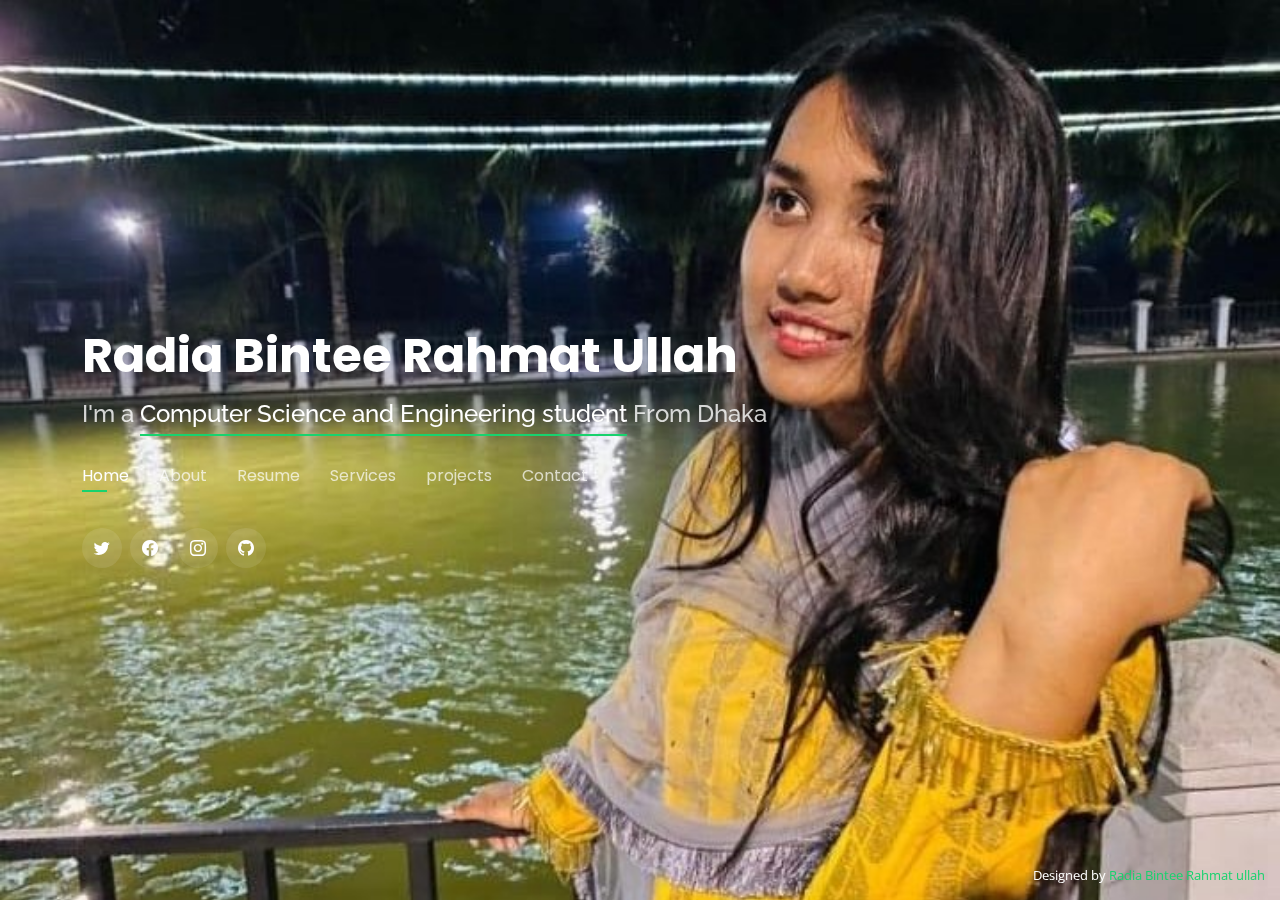
<file: index.html>
<!DOCTYPE html>
<html lang="en">

<head>
  <meta charset="utf-8">
  <meta content="width=device-width, initial-scale=1.0" name="viewport">

  <title>Personal Bootstrap Template</title>
  <meta content="" name="description">
  <meta content="" name="keywords">

  <!-- Favicons -->
  <link href="assets/img/favicon.png" rel="icon">
  <link href="assets/img/apple-touch-icon.png" rel="apple-touch-icon">

  <!-- Google Fonts -->
  <link href="https://fonts.googleapis.com/css?family=Open+Sans:300,300i,400,400i,600,600i,700,700i|Raleway:300,300i,400,400i,500,500i,600,600i,700,700i|Poppins:300,300i,400,400i,500,500i,600,600i,700,700i" rel="stylesheet">

  <!-- Vendor CSS Files -->
  <link href="assets/vendor/bootstrap/css/bootstrap.min.css" rel="stylesheet">
  <link href="assets/vendor/bootstrap-icons/bootstrap-icons.css" rel="stylesheet">
  <link href="assets/vendor/boxicons/css/boxicons.min.css" rel="stylesheet">
  <link href="assets/vendor/glightbox/css/glightbox.min.css" rel="stylesheet">
  <link href="assets/vendor/remixicon/remixicon.css" rel="stylesheet">
  <link href="assets/vendor/swiper/swiper-bundle.min.css" rel="stylesheet">

  <!-- Template Main CSS File -->
  <link href="assets/css/style.css" rel="stylesheet">

  <!-- =======================================================
  * Template Name: Personal - v4.9.1
  * Template URL: https://bootstrapmade.com/personal-free-resume-bootstrap-template/
  * Author: BootstrapMade.com
  * License: https://bootstrapmade.com/license/
  ======================================================== -->
</head>

<body>

  <!-- ======= Header ======= -->
  <header id="header">
    <div class="container">

      <h1><a href="index.html">Radia Bintee Rahmat Ullah</a></h1>
      <!-- Uncomment below if you prefer to use an image logo -->
      <!-- <a href="index.html" class="mr-auto"><img src="assets/img/logo.png" alt="" class="img-fluid"></a> -->
      <h2>I'm a <span>Computer Science and Engineering student</span>  <span> </span>From Dhaka </h2>

      <nav id="navbar" class="navbar">
        <ul>
          <li><a class="nav-link active" href="#header">Home</a></li>
          <li><a class="nav-link" href="#about">About</a></li>
          <li><a class="nav-link" href="#resume">Resume</a></li>
          <li><a class="nav-link" href="#services">Services</a></li>
          <li><a class="nav-link" href="#portfolio">projects</a></li>
          <li><a class="nav-link" href="#contact">Contact</a></li>
        </ul>
        <i class="bi bi-list mobile-nav-toggle"></i>
      </nav><!-- .navbar -->

      <div class="social-links">
        <a href="https://twitter.com/radia_lia" class="twitter"><i class="bi bi-twitter"></i></a>
        <a href="https://www.facebook.com/nushrat.lia.9" class="facebook"><i class="bi bi-facebook"></i></a>
        <a href="https://www.instagram.com/radialia16/" class="instagram"><i class="bi bi-instagram"></i></a>
        <a href="https://github.com/RadiaLia" class="github"><i class="bi bi-github"></i></a>
      </div>

    </div>
  </header><!-- End Header -->

  <!-- ======= About Section ======= -->
  <section id="about" class="about">

    <!-- ======= About Me ======= -->
    <div class="about-me container">

      <div class="section-title">
        <h2>About</h2>
        <p></p>
      </div>

      <div class="row">
        <div class="col-lg-4" data-aos="fade-right">
          <img src="assets/img/lia1.jpg" class="img-fluid" alt="">
        </div>
        <div class="col-lg-8 pt-4 pt-lg-0 content" data-aos="fade-left">
          <h3>Computer Science &amp; Engineering Student</h3>
          <p class="fst-italic">
            
           I'm a student of Computer Science & Engineering 
          </p>
          <div class="row">
            <div class="col-lg-6">
              <ul>
                <li><i class="bi bi-chevron-right"></i> <strong>Birthday:</strong> <span>7 December 2004</span></li>
                <li><i class="bi bi-chevron-right"></i> <strong>Institute:</strong> <span>University of Asia Pacific</span></li>
                <li><i class="bi bi-chevron-right"></i> <strong>Phone:</strong> <span>+8801842440966</span></li>
                <li><i class="bi bi-chevron-right"></i> <strong>City:</strong> <span>Dhaka, Bangladesh</span></li>
              </ul>
            </div>
            <div class="col-lg-6">
              <ul>
                <li><i class="bi bi-chevron-right"></i> <strong>Age:</strong> <span>20</span></li>
                <li><i class="bi bi-chevron-right"></i> <strong>Degree:</strong> <span>BSc in Computer Science &amp; Engineering</span></li>
                <li><i class="bi bi-chevron-right"></i> <strong>Email:</strong> <span>23101060@uap-bd.edu</span></li>
                <li><i class="bi bi-chevron-right"></i> <strong>Freelance:</strong> <span>Available</span></li>
              </ul>
            </div>
          </div>
          <p>
            Eager to grow in programming, web design, graphic design, and solving computer-related issues, with a strong willingness to learn and improve every day

          </p>
        </div>
      </div>

    </div><!-- End About Me -->



    <!-- ======= Skills  ======= -->
    <div class="skills container">

      <div class="section-title">
        <h2>Skills</h2>
      </div>

      <div class="row skills-content">

        <div class="col-lg-6">

          <div class="progress">
            <span class="skill">HTML <i class="val">20%</i></span>
            <div class="progress-bar-wrap">
              <div class="progress-bar" role="progressbar" aria-valuenow="20" aria-valuemin="0" aria-valuemax="100"></div>
            </div>
          </div>

          <div class="progress">
            <span class="skill">CSS <i class="val">10%</i></span>
            <div class="progress-bar-wrap">
              <div class="progress-bar" role="progressbar" aria-valuenow="10" aria-valuemin="0" aria-valuemax="100"></div>
            </div>
          </div>

          <div class="progress">
            <span class="skill">Java <i class="val">40%</i></span>
            <div class="progress-bar-wrap">
              <div class="progress-bar" role="progressbar" aria-valuenow="40" aria-valuemin="0" aria-valuemax="100"></div>
            </div>
          </div>

        </div>

        <div class="col-lg-6">

          <div class="progress">
            <span class="skill">Video Editing <i class="val">50%</i></span>
            <div class="progress-bar-wrap">
              <div class="progress-bar" role="progressbar" aria-valuenow="50" aria-valuemin="0" aria-valuemax="100"></div>
            </div>
          </div>

          <div class="progress">
            <span class="skill">Graphic Design <i class="val">52%</i></span>
            <div class="progress-bar-wrap">
              <div class="progress-bar" role="progressbar" aria-valuenow="52" aria-valuemin="0" aria-valuemax="100"></div>
            </div>
          </div>

          <div class="progress">
            <span class="skill">Photoshop <i class="val">70%</i></span>
            <div class="progress-bar-wrap">
              <div class="progress-bar" role="progressbar" aria-valuenow="70" aria-valuemin="0" aria-valuemax="100"></div>
            </div>
          </div>

        </div>

      </div>

    </div><!-- End Skills -->

    <!-- ======= Interests ======= -->
    <div class="interests container">

      <div class="section-title">
        <h2>Interests</h2>
      </div>

      <div class="row">
        <div class="col-lg-3 col-md-4">
          <div class="icon-box">
            <i class="ri-store-linen" style="color: #ffbb2c;"></i>
            <h3>Photography</h3>
          </div>
        </div>
        <div class="col-lg-3 col-md-4 mt-4 mt-md-0">
          <div class="icon-box">
            <i class="ri-bar-chart-box-linen" style="color: #5578ff;"></i>
            <h3>Graphic Design</h3>
          </div>
        </div>
        <div class="col-lg-3 col-md-4 mt-4 mt-md-0">
          <div class="icon-box">
            <i class="ri-calendar-todo-linen" style="color: #e80368;"></i>
            <h3>Solving Puzzles</h3>
          </div>
        </div>
        <div class="col-lg-3 col-md-4 mt-4 mt-lg-0">
          <div class="icon-box">
            <i class="ri-paint-brush-linen" style="color: #e361ff;"></i>
            <h3>Learning New Skills</h3>
          </div>
        </div>
        <div class="col-lg-3 col-md-4 mt-4">
          <div class="icon-box">
            <i class="ri-paint-brush-linen" style="color: #47aeff;"></i>
            <h3>Web Design </h3>
          </div>
        </div>
        <div class="col-lg-3 col-md-4 mt-4">
          <div class="icon-box">
            <i class="ri-gradienter-linen" style="color: #ffa76e;"></i>
            <h3>Blogging</h3>
          </div>
        </div>
        <div class="col-lg-3 col-md-4 mt-4">
          <div class="icon-box">
            <i class="ri-file-list-3-linen" style="color: #11dbcf;"></i>
            <h3>Exploring</h3>
          </div>
        </div>
        <div class="col-lg-3 col-md-4 mt-4">
          <div class="icon-box">
            <i class="ri-price-tag-2-linen" style="color: #4233ff;"></i>
            <h3>Networking</h3>
          </div>
        </div>
        <div class="col-lg-3 col-md-4 mt-4">
          <div class="icon-box">
            <i class="ri-anchor-linen" style="color: #b2904f;"></i>
            <h3>Writing</h3>
          </div>
        </div>
        <div class="col-lg-3 col-md-4 mt-4">
          <div class="icon-box">
            <i class="ri-disc-linen" style="color: #b20969;"></i>
            <h3>Fashion Design</h3>
          </div>
        </div>
        
     

    </div><!-- End Interests -->

    <!-- ======= Testimonials ======= -->
    <div class="testimonials container">

      <div class="section-title">
        <h2>My Courses</h2>
      </div>

      <div class="testimonials-slider swiper" data-aos="fade-up" data-aos-delay="100">
        <div class="swiper-wrapper">

          <div class="swiper-slide">
            <div class="testimonial-item">
              <p>
                
                Conducted CSE 301 course named "Object Oriented Programming II : Visual and Web Programming". 


               
              </p>
              <img src="assets/img/Durjoy mistry.jpg" class="testimonial-img" alt="">
              <h3>Durjoy Mistry</h3>
              <h4>Lecturer, CSE, UAP</h4>
            </div>
          </div><!-- End testimonial item -->

          <div class="swiper-slide">
            <div class="testimonial-item">
              <p>
               
                Conducted CSE 203 course named "Object Oriented Programming-I: Java" and CSE 207 course named "Algorithms"
                
              </p>
              <img src="assets/img/Tanjina Helaly maam.png" class="testimonial-img" alt="">
              <h3>Tanjina Helaly</h3>
              <h4>Assistant Professor, CSE, UAP</h4>
            </div>
          </div><!-- End testimonial item -->

          <div class="swiper-slide">
            <div class="testimonial-item">
              <p>
                
                Conducted CSE 302 course named "Object Oriented Programming II Lab: Visual and Web Programming". 


                
              </p>
              <img src="assets/img/Durjoy mistry.jpg" class="testimonial-img" alt="">
              <h3>Durjoy Mistry</h3>
              <h4>Lecturer, CSE, UAP</h4>
            </div>
          </div><!-- End testimonial item -->

          

        </div>
        <div class="swiper-pagination"></div>
      </div>

      <div class="owl-carousel testimonials-carousel">

      </div>

    </div><!-- End Testimonials  -->

  </section><!-- End About Section -->

  <!-- ======= Resume Section ======= -->
  <section id="resume" class="resume">
    <div class="container">

      <div class="section-title">
        <h2>Resume</h2>
        <p>Check My Resume</p>
      </div>

      <div class="row">
        <div class="col-lg-6">
          <h3 class="resume-title">summary</h3>
          <div class="resume-item pb-0">
            <h4></h4>
            <p><em>A tech enthusiast with a strong interest in programming, web and graphic design, and solving computer-related issues. Eager to learn, practice, and build a career in the tech field.</em></p>
            <p>
            <ul>
              
            </ul>
            </p>
          </div>

          <h3 class="resume-title">Education</h3>
          <div class="resume-item">
            <h4>BSc in Computer Science &amp; Engineering</h4>
            <h5>2023 - present</h5>
            <p><em>University of Asia Pacific</em></p>
            <!-- <p>Current CGPA 3.71</p> -->
          </div>
          <div class="resume-item">
            <h4>HSC</h4>
            <h5>2020-2022</h5>
            <p><em>Mohammadpur Preparatory School & College ,Dhaka</em></p>
            <p>GPA - 5.00</p>
          </div>
          <div class="resume-item">
            <h4>SSC</h4>
            <h5>2020</h5>
            <p><em>Kakoli High School  & College ,Dhaka</em></p>
            <p>GPA - 5.00 </p>
          </div>
          <div class="resume-item">
            <h4>JSC</h4>
            <h5>2017</h5>
            <p><em>Kakoli High School  & College ,Dhaka</em></p>
            <p>GPA - 5.00</p>
          </div>
          <div class="resume-item">
            <h4>PSC</h4>
            <h5>2014</h5>
            <p><em>Kushtia Mission High School</em></p>
            <p>GPA - 5.00</p>
          </div>
          </div>
          

  </section><!-- End Resume Section -->

  <!-- ======= Services Section ======= -->
  <section id="services" class="services">
    <div class="container">

      <div class="section-title">
        <h2>Services</h2>
        <p>My Services</p>
      </div>

      <div class="row">
        <div class="col-lg-4 col-md-6 d-flex align-items-stretch">
          <div class="icon-box">
            <div class="iconn"><i class="bx bxl-dribbblen"></i></div>
            <h4><a href="">Photography</a></h4>
            <p> --------------------------------------------------------------------------</p>
          </div>
        </div>

        <div class="col-lg-4 col-md-6 d-flex align-items-stretch mt-4 mt-md-0">
          <div class="icon-box">
            <div class="iconn"><i class="bx bx-filen"></i></div>
            <h4><a href="">Video Editing</a></h4>
            <p>----------------------------------------------------------------------------</p>
          </div>
        </div>

        
        

        

       
      </div>

    </div>
  </section><!-- End Services Section -->

  <!-- ======= Portfolio Section ======= -->
  <section id="portfolio" class="portfolio">
    <div class="container">

      <div class="section-title">
        <h2>Project</h2>
        <p>My Works</p>
      </div>

      <div class="row">
        <div class="col-lg-12 d-flex justify-content-center">
          <ul id="portfolio-flters">
            <li data-filter="*" class="filter-active">All</li>
            <li data-filter=".filter-app">C</li>
            <li data-filter=".filter-card">Java</li>
            <li data-filter=".filter-web">SQL</li>
            <li data-filter=".filter-webb">HTML</li>
            <!-- <li data-filter=".filter-webb">HTML</li> -->
          </ul>
        </div>
      </div>

      <div class="row portfolio-container">

        <div class="col-lg-4 col-md-6 portfolio-item filter-app">
          <div class="portfolio-wrap">
            <img src="assets/img/portfolio/quiz.jpg" class="img-fluid" alt="">
            <div class="portfolio-info">
              <h4>Project Quiz</h4>
              <p>C</p>
              <div class="portfolio-links">
                <a href="assets/img/portfolio/quiz.webp" data-gallery="portfolioGallery" class="portfolio-lightbox" title="Project Quiz"><i class="bx bx-plus"></i></a>
                <a href="portfolio-details.html" data-gallery="portfolioDetailsGallery" data-glightbox="type: external" class="portfolio-details-lightbox" title="Portfolio Details"><i class="bx bx-link"></i></a>
              </div>
            </div>
          </div>
        </div>

        <div class="col-lg-4 col-md-6 portfolio-item filter-card">
          <div class="portfolio-wrap">
            <img src="assets/img/portfolio/med.jpg" class="img-fluid" alt="">
            <div class="portfolio-info">
              <h4>Med Pharma</h4>
              <p>Java</p>
              <div class="portfolio-links">
                <a href="assets/img/portfolio/med.jpg" data-gallery="portfolioGallery" class="portfolio-lightbox" title="Med Pharma System"><i class="bx bx-plus"></i></a>
                <a href="portfolio-details2.html" data-gallery="portfolioDetailsGallery" data-glightbox="type: external" class="portfolio-details-lightbox" title="Portfolio Details"><i class="bx bx-link"></i></a>
              </div>
            </div>
          </div>
        </div>

        <div class="col-lg-4 col-md-6 portfolio-item filter-web">
          <div class="portfolio-wrap">
            <img src="assets/img/portfolio/blod.jpg" class="img-fluid" alt="">
            <div class="portfolio-info">
              <h4>python project</h4>
              <p>Python</p>
              <div class="portfolio-links">
                <a href="assets/img/portfolio/blod.jpg" data-gallery="portfolioGallery" class="portfolio-lightbox" title="Car Rent App"><i class="bx bx-plus"></i></a>
                <a href="portfolio-details4.html" data-gallery="portfolioDetailsGallery" data-glightbox="type: external" class="portfolio-details-lightbox" title="Portfolio Details"><i class="bx bx-link"></i></a>
              </div>
            </div>
          </div>
        </div>

        <!-- <div class="col-lg-4 col-md-6 portfolio-item filter-SQL">
          <div class="portfolio-wrap">
            <img src="assets/img/portfolio/blood1.jpg" class="img-fluid" alt="">
            <div class="portfolio-info">
              <h4>Blood Bank Management System</h4>
              <p>SQL</p>
              <div class="portfolio-links">
                <a href="assets/img/portfolio/blood1.jpg" data-gallery="portfolioGallery" class="portfolio-lightbox" title="Blood Bank Management System"><i class="bx bx-plus"></i></a>
                <a href="portfolio-details4.html" data-gallery="portfolioDetailsGallery" data-glightbox="type: external" class="portfolio-details-lightbox" title="Portfolio Details"><i class="bx bx-link"></i></a>
              </div>
            </div>
          </div>
        </div> -->

        <div class="col-lg-4 col-md-6 portfolio-item filter-webb">
          <div class="portfolio-wrap">
            <img src="assets/img/portfolio/prt.jpg" class="img-fluid" alt="">
            <div class="portfolio-info">
              <h4>portfolio</h4>
              <p>HTML,CSS</p>
              <div class="portfolio-links">
                <a href="assets/img/portfolio/prt.jpg" data-gallery="portfolioGallery" class="portfolio-lightbox" title="portfolio"><i class="bx bx-plus"></i></a>
                <a href="portfolio-details5.html" data-gallery="portfolioDetailsGallery" data-glightbox="type: external" class="portfolio-details-lightbox" title="Portfolio Details"><i class="bx bx-link"></i></a>
              </div>
            </div>
          </div>
        </div>

        

        

        
        

      </div>

    </div>
  </section><!-- End Portfolio Section -->

  <!-- ======= Contact Section ======= -->
  <section id="contact" class="contact">
    <div class="container">

      <div class="section-title">
        <h2>Contact</h2>
        <p>Contact Me</p>
      </div>

      <div class="row mt-2">

        <div class="col-md-6 d-flex align-items-stretch">
          <div class="info-box">
            <i class="bx bx-map"></i>
            <h3>My Address</h3>
            <p>8/A Dhanmondi,Dhaka 1209</p>
          </div>
        </div>

        <div class="col-md-6 mt-4 mt-md-0 d-flex align-items-stretch">
          <div class="info-box">
            <i class="bx bx-share-alt"></i>
            <h3>Social Profiles</h3>
            <div class="social-links">
              <a href="https://twitter.com/radia_lia" class="twitter"><i class="bi bi-twitter"></i></a>
              <a href="https://www.facebook.com/nushrat.lia.9" class="facebook"><i class="bi bi-facebook"></i></a>
              <a href="https://www.instagram.com/radialia16/" class="instagram"><i class="bi bi-instagram"></i></a>
          
              <a href="https://github.com/RadiaLia" class="github"><i class="bi bi-github"></i></a>
            </div>
          </div>
        </div>

        <div class="col-md-6 mt-4 d-flex align-items-stretch">
          <div class="info-box">
            <i class="bx bx-envelope"></i>
            <h3>Email Me</h3>
            <p>23101060@uap-bd.edu</p>
          </div>
        </div>
        <div class="col-md-6 mt-4 d-flex align-items-stretch">
          <div class="info-box">
            <i class="bx bx-phone-call"></i>
            <h3>Call Me</h3>
            <p>+880184244096</p>
          </div>
        </div>
      </div>

      <form action="forms/contact.php" method="post" role="form" class="php-email-form mt-4">
        <div class="row">
          <div class="col-md-6 form-group">
            <input type="text" name="name" class="form-control" id="name" placeholder="Your Name" required>
          </div>
          <div class="col-md-6 form-group mt-3 mt-md-0">
            <input type="email" class="form-control" name="email" id="email" placeholder="Your Email" required>
          </div>
        </div>
        <div class="form-group mt-3">
          <input type="text" class="form-control" name="subject" id="subject" placeholder="Subject" required>
        </div>
        <div class="form-group mt-3">
          <textarea class="form-control" name="message" rows="5" placeholder="Message" required></textarea>
        </div>
        <div class="my-3">
          <div class="loading">Loading</div>
          <div class="error-message"></div>
          <div class="sent-message">Your message has been sent. Thank you!</div>
        </div>
        <div class="text-center"><button type="submit">Send Message</button></div>
      </form>

    </div>
  </section><!-- End Contact Section -->

  <div class="credits">
    <!-- All the links in the footer should remain intact. -->
    <!-- You can delete the links only if you purchased the pro version. -->
    <!-- Licensing information: https://bootstrapmade.com/license/ -->
    <!-- Purchase the pro version with working PHP/AJAX contact form: https://bootstrapmade.com/personal-free-resume-bootstrap-template/ -->
    Designed by <a href="https://www.facebook.com/nushrat.lia.9">Radia Bintee Rahmat ullah</a>
  </div>

  <!-- Vendor JS Files -->
  <script src="assets/vendor/purecounter/purecounter_vanilla.js"></script>
  <script src="assets/vendor/bootstrap/js/bootstrap.bundle.min.js"></script>
  <script src="assets/vendor/glightbox/js/glightbox.min.js"></script>
  <script src="assets/vendor/isotope-layout/isotope.pkgd.min.js"></script>
  <script src="assets/vendor/swiper/swiper-bundle.min.js"></script>
  <script src="assets/vendor/waypoints/noframework.waypoints.js"></script>
  <script src="assets/vendor/php-email-form/validate.js"></script>

  <!-- Template Main JS File -->
  <script src="assets/js/main.js"></script>

</body>

</html>
</file>
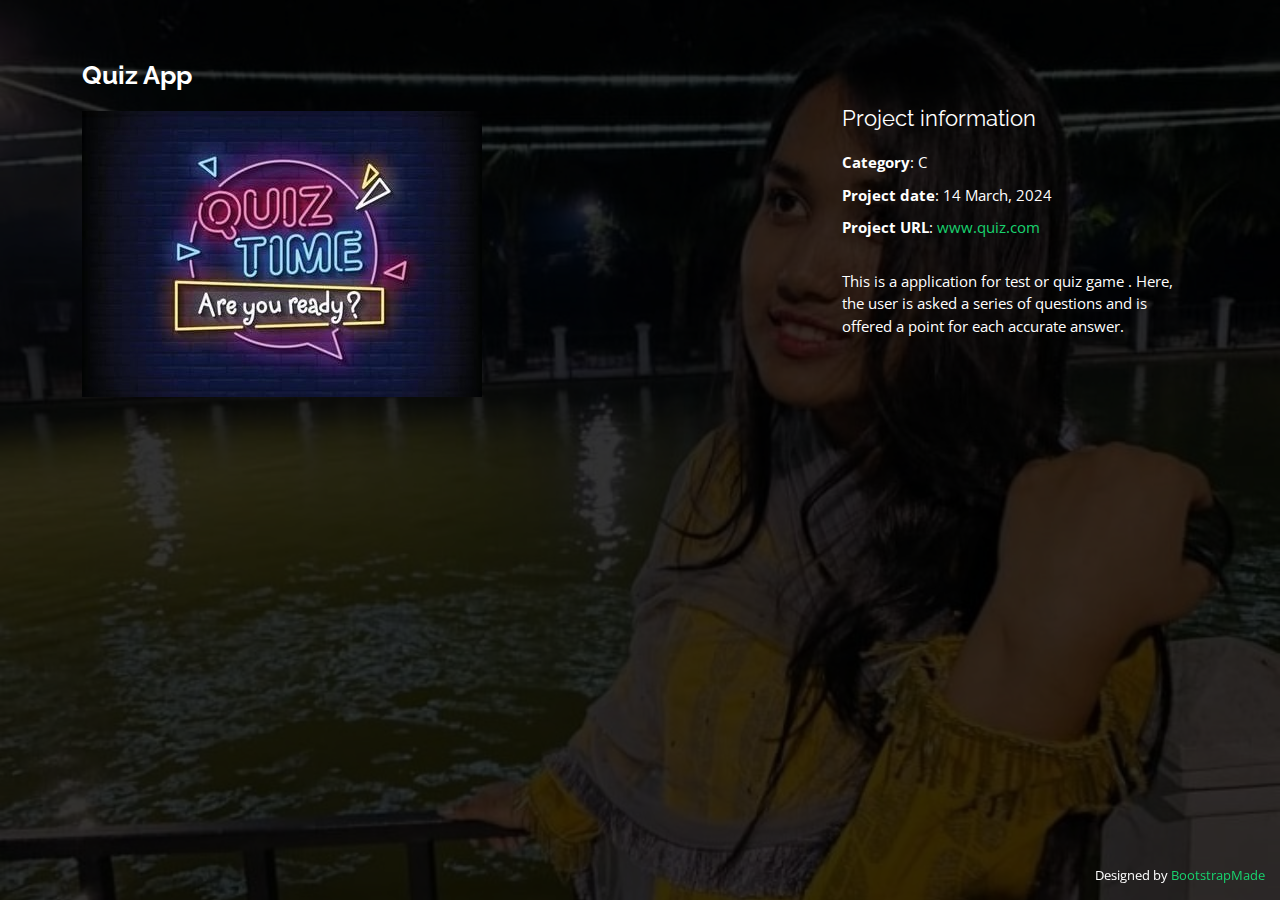
<file: portfolio-details.html>
<!DOCTYPE html>
<html lang="en">

<head>
  <meta charset="utf-8">
  <meta content="width=device-width, initial-scale=1.0" name="viewport">

  <title>Portfolio Details - Personal Bootstrap Template</title>
  <meta content="" name="description">
  <meta content="" name="keywords">

  <!-- Favicons -->
  <link href="assets/img/favicon.png" rel="icon">
  <link href="assets/img/apple-touch-icon.png" rel="apple-touch-icon">

  <!-- Google Fonts -->
  <link href="https://fonts.googleapis.com/css?family=Open+Sans:300,300i,400,400i,600,600i,700,700i|Raleway:300,300i,400,400i,500,500i,600,600i,700,700i|Poppins:300,300i,400,400i,500,500i,600,600i,700,700i" rel="stylesheet">

  <!-- Vendor CSS Files -->
  <link href="assets/vendor/bootstrap/css/bootstrap.min.css" rel="stylesheet">
  <link href="assets/vendor/bootstrap-icons/bootstrap-icons.css" rel="stylesheet">
  <link href="assets/vendor/boxicons/css/boxicons.min.css" rel="stylesheet">
  <link href="assets/vendor/glightbox/css/glightbox.min.css" rel="stylesheet">
  <link href="assets/vendor/remixicon/remixicon.css" rel="stylesheet">
  <link href="assets/vendor/swiper/swiper-bundle.min.css" rel="stylesheet">

  <!-- Template Main CSS File -->
  <link href="assets/css/style.css" rel="stylesheet">

  <!-- =======================================================
  * Template Name: Personal - v4.9.1
  * Template URL: https://bootstrapmade.com/personal-free-resume-bootstrap-template/
  * Author: BootstrapMade.com
  * License: https://bootstrapmade.com/license/
  ======================================================== -->
</head>

<body>

  <main id="main">

    <!-- ======= Portfolio Details ======= -->
    <div id="portfolio-details" class="portfolio-details">
      <div class="container">

        <div class="row">

          <div class="col-lg-8">
            <h2 class="portfolio-title">Quiz App</h2>

            <div class="portfolio-details-slider swiper">
              <div class="swiper-wrapper align-items-center">

                <div class="swiper-slide">
                  <img src="assets/img/portfolio/quiz.jpg" alt="">
                </div>

                

              </div>
              <div class="swiper-pagination"></div>
            </div>

          </div>

          <div class="col-lg-4 portfolio-info">
            <h3>Project information</h3>
            <ul>
              <li><strong>Category</strong>: C</li>
              
              <li><strong>Project date</strong>: 14 March, 2024</li>
              <li><strong>Project URL</strong>: <a href="#" target="_blank">www.quiz.com</a></li>
            </ul>

            <p>
              This is a application for test or quiz game . Here, the user is asked a series of questions and is offered a point  for each accurate answer. 
            </p>
          </div>

        </div>

      </div>
    </div><!-- End Portfolio Details -->

  </main><!-- End #main -->

  <div class="credits">
    <!-- All the links in the footer should remain intact. -->
    <!-- You can delete the links only if you purchased the pro version. -->
    <!-- Licensing information: https://bootstrapmade.com/license/ -->
    <!-- Purchase the pro version with working PHP/AJAX contact form: https://bootstrapmade.com/personal-free-resume-bootstrap-template/ -->
    Designed by <a href="https://bootstrapmade.com/">BootstrapMade</a>
  </div>

  <!-- Vendor JS Files -->
  <script src="assets/vendor/purecounter/purecounter_vanilla.js"></script>
  <script src="assets/vendor/bootstrap/js/bootstrap.bundle.min.js"></script>
  <script src="assets/vendor/glightbox/js/glightbox.min.js"></script>
  <script src="assets/vendor/isotope-layout/isotope.pkgd.min.js"></script>
  <script src="assets/vendor/swiper/swiper-bundle.min.js"></script>
  <script src="assets/vendor/waypoints/noframework.waypoints.js"></script>
  <script src="assets/vendor/php-email-form/validate.js"></script>

  <!-- Template Main JS File -->
  <script src="assets/js/main.js"></script>

</body>

</html>
</file>
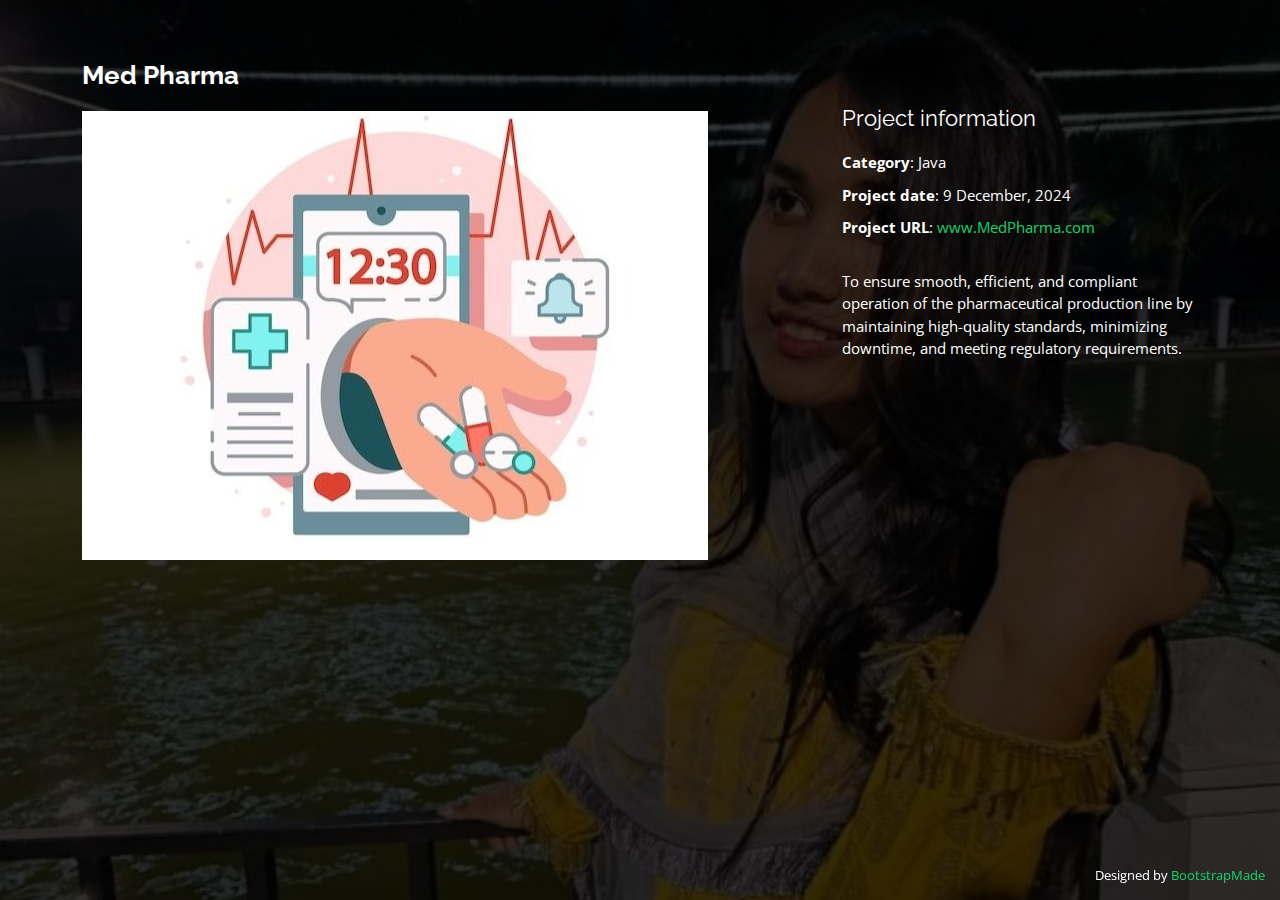
<file: portfolio-details2.html>
<!DOCTYPE html>
<html lang="en">

<head>
  <meta charset="utf-8">
  <meta content="width=device-width, initial-scale=1.0" name="viewport">

  <title>Portfolio Details - Personal Bootstrap Template</title>
  <meta content="" name="description">
  <meta content="" name="keywords">

  <!-- Favicons -->
  <link href="assets/img/favicon.png" rel="icon">
  <link href="assets/img/apple-touch-icon.png" rel="apple-touch-icon">

  <!-- Google Fonts -->
  <link href="https://fonts.googleapis.com/css?family=Open+Sans:300,300i,400,400i,600,600i,700,700i|Raleway:300,300i,400,400i,500,500i,600,600i,700,700i|Poppins:300,300i,400,400i,500,500i,600,600i,700,700i" rel="stylesheet">

  <!-- Vendor CSS Files -->
  <link href="assets/vendor/bootstrap/css/bootstrap.min.css" rel="stylesheet">
  <link href="assets/vendor/bootstrap-icons/bootstrap-icons.css" rel="stylesheet">
  <link href="assets/vendor/boxicons/css/boxicons.min.css" rel="stylesheet">
  <link href="assets/vendor/glightbox/css/glightbox.min.css" rel="stylesheet">
  <link href="assets/vendor/remixicon/remixicon.css" rel="stylesheet">
  <link href="assets/vendor/swiper/swiper-bundle.min.css" rel="stylesheet">

  <!-- Template Main CSS File -->
  <link href="assets/css/style.css" rel="stylesheet">

  <!-- =======================================================
  * Template Name: Personal - v4.9.1
  * Template URL: https://bootstrapmade.com/personal-free-resume-bootstrap-template/
  * Author: BootstrapMade.com
  * License: https://bootstrapmade.com/license/
  ======================================================== -->
</head>

<body>

  <main id="main">

    <!-- ======= Portfolio Details ======= -->
    <div id="portfolio-details" class="portfolio-details">
      <div class="container">

        <div class="row">

          <div class="col-lg-8">
            <h2 class="portfolio-title">Med Pharma </h2>

            <div class="portfolio-details-slider swiper">
              <div class="swiper-wrapper align-items-center">

                <div class="swiper-slide">
                  <img src="assets/img/portfolio/med.jpg" alt="">
                </div>

               

              </div>
              <div class="swiper-pagination"></div>
            </div>

          </div>

          <div class="col-lg-4 portfolio-info">
            <h3>Project information</h3>
            <ul>
              <li><strong>Category</strong>: Java</li>
              
              <li><strong>Project date</strong>: 9 December, 2024</li>
              <li><strong>Project URL</strong>: <a href="#here paste project git link" target="_blank">www.MedPharma.com</a></li>
            </ul>

            <p>
            To ensure smooth, efficient, and compliant operation of the pharmaceutical production line by maintaining high-quality standards, minimizing downtime, and meeting regulatory requirements. 
            </p>
          </div>

        </div>

      </div>
    </div><!-- End Portfolio Details -->

  </main><!-- End #main -->

  <div class="credits">
    <!-- All the links in the footer should remain intact. -->
    <!-- You can delete the links only if you purchased the pro version. -->
    <!-- Licensing information: https://bootstrapmade.com/license/ -->
    <!-- Purchase the pro version with working PHP/AJAX contact form: https://bootstrapmade.com/personal-free-resume-bootstrap-template/ -->
    Designed by <a href="https://bootstrapmade.com/">BootstrapMade</a>
  </div>

  <!-- Vendor JS Files -->
  <script src="assets/vendor/purecounter/purecounter_vanilla.js"></script>
  <script src="assets/vendor/bootstrap/js/bootstrap.bundle.min.js"></script>
  <script src="assets/vendor/glightbox/js/glightbox.min.js"></script>
  <script src="assets/vendor/isotope-layout/isotope.pkgd.min.js"></script>
  <script src="assets/vendor/swiper/swiper-bundle.min.js"></script>
  <script src="assets/vendor/waypoints/noframework.waypoints.js"></script>
  <script src="assets/vendor/php-email-form/validate.js"></script>

  <!-- Template Main JS File -->
  <script src="assets/js/main.js"></script>

</body>

</html>
</file>
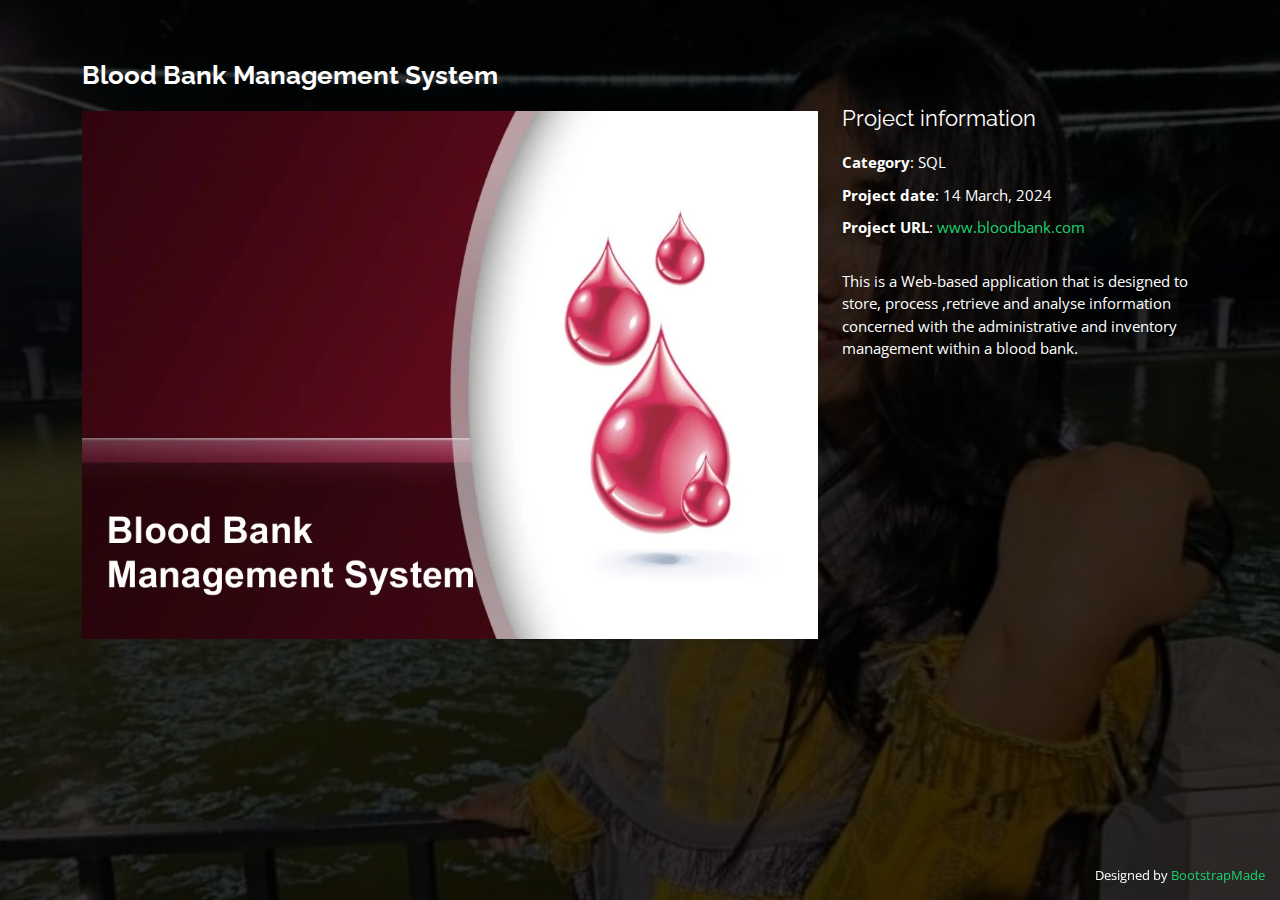
<file: portfolio-details4.html>
<!DOCTYPE html>
<html lang="en">

<head>
  <meta charset="utf-8">
  <meta content="width=device-width, initial-scale=1.0" name="viewport">

  <title>Portfolio Details - Personal Bootstrap Template</title>
  <meta content="" name="description">
  <meta content="" name="keywords">

  <!-- Favicons -->
  <link href="assets/img/favicon.png" rel="icon">
  <link href="assets/img/apple-touch-icon.png" rel="apple-touch-icon">

  <!-- Google Fonts -->
  <link href="https://fonts.googleapis.com/css?family=Open+Sans:300,300i,400,400i,600,600i,700,700i|Raleway:300,300i,400,400i,500,500i,600,600i,700,700i|Poppins:300,300i,400,400i,500,500i,600,600i,700,700i" rel="stylesheet">

  <!-- Vendor CSS Files -->
  <link href="assets/vendor/bootstrap/css/bootstrap.min.css" rel="stylesheet">
  <link href="assets/vendor/bootstrap-icons/bootstrap-icons.css" rel="stylesheet">
  <link href="assets/vendor/boxicons/css/boxicons.min.css" rel="stylesheet">
  <link href="assets/vendor/glightbox/css/glightbox.min.css" rel="stylesheet">
  <link href="assets/vendor/remixicon/remixicon.css" rel="stylesheet">
  <link href="assets/vendor/swiper/swiper-bundle.min.css" rel="stylesheet">

  <!-- Template Main CSS File -->
  <link href="assets/css/style.css" rel="stylesheet">

  <!-- =======================================================
  * Template Name: Personal - v4.9.1
  * Template URL: https://bootstrapmade.com/personal-free-resume-bootstrap-template/
  * Author: BootstrapMade.com
  * License: https://bootstrapmade.com/license/
  ======================================================== -->
</head>

<body>

  <main id="main">

    <!-- ======= Portfolio Details ======= -->
    <div id="portfolio-details" class="portfolio-details">
      <div class="container">

        <div class="row">

          <div class="col-lg-8">
            <h2 class="portfolio-title">Blood Bank Management System</h2>

            <div class="portfolio-details-slider swiper">
              <div class="swiper-wrapper align-items-center">

                <div class="swiper-slide">
                  <img src="assets/img/portfolio/Screenshot (68).png" alt="">
                </div>

                

              </div>
              <div class="swiper-pagination"></div>
            </div>

          </div>

          <div class="col-lg-4 portfolio-info">
            <h3>Project information</h3>
            <ul>
              <li><strong>Category</strong>: SQL</li>
              
              <li><strong>Project date</strong>: 14 March, 2024</li>
              <li><strong>Project URL</strong>: <a href="# here paste git link" target="_blank">www.bloodbank.com</a></li>
            </ul>

            <p>
              This is a Web-based application
              that is designed to store, process ,retrieve and analyse information
              concerned with the administrative and inventory management within a
              blood bank.
            </p>
          </div>

        </div>

      </div>
    </div><!-- End Portfolio Details -->

  </main><!-- End #main -->

  <div class="credits">
    <!-- All the links in the footer should remain intact. -->
    <!-- You can delete the links only if you purchased the pro version. -->
    <!-- Licensing information: https://bootstrapmade.com/license/ -->
    <!-- Purchase the pro version with working PHP/AJAX contact form: https://bootstrapmade.com/personal-free-resume-bootstrap-template/ -->
    Designed by <a href="https://bootstrapmade.com/">BootstrapMade</a>
  </div>

  <!-- Vendor JS Files -->
  <script src="assets/vendor/purecounter/purecounter_vanilla.js"></script>
  <script src="assets/vendor/bootstrap/js/bootstrap.bundle.min.js"></script>
  <script src="assets/vendor/glightbox/js/glightbox.min.js"></script>
  <script src="assets/vendor/isotope-layout/isotope.pkgd.min.js"></script>
  <script src="assets/vendor/swiper/swiper-bundle.min.js"></script>
  <script src="assets/vendor/waypoints/noframework.waypoints.js"></script>
  <script src="assets/vendor/php-email-form/validate.js"></script>

  <!-- Template Main JS File -->
  <script src="assets/js/main.js"></script>

</body>

</html>
</file>
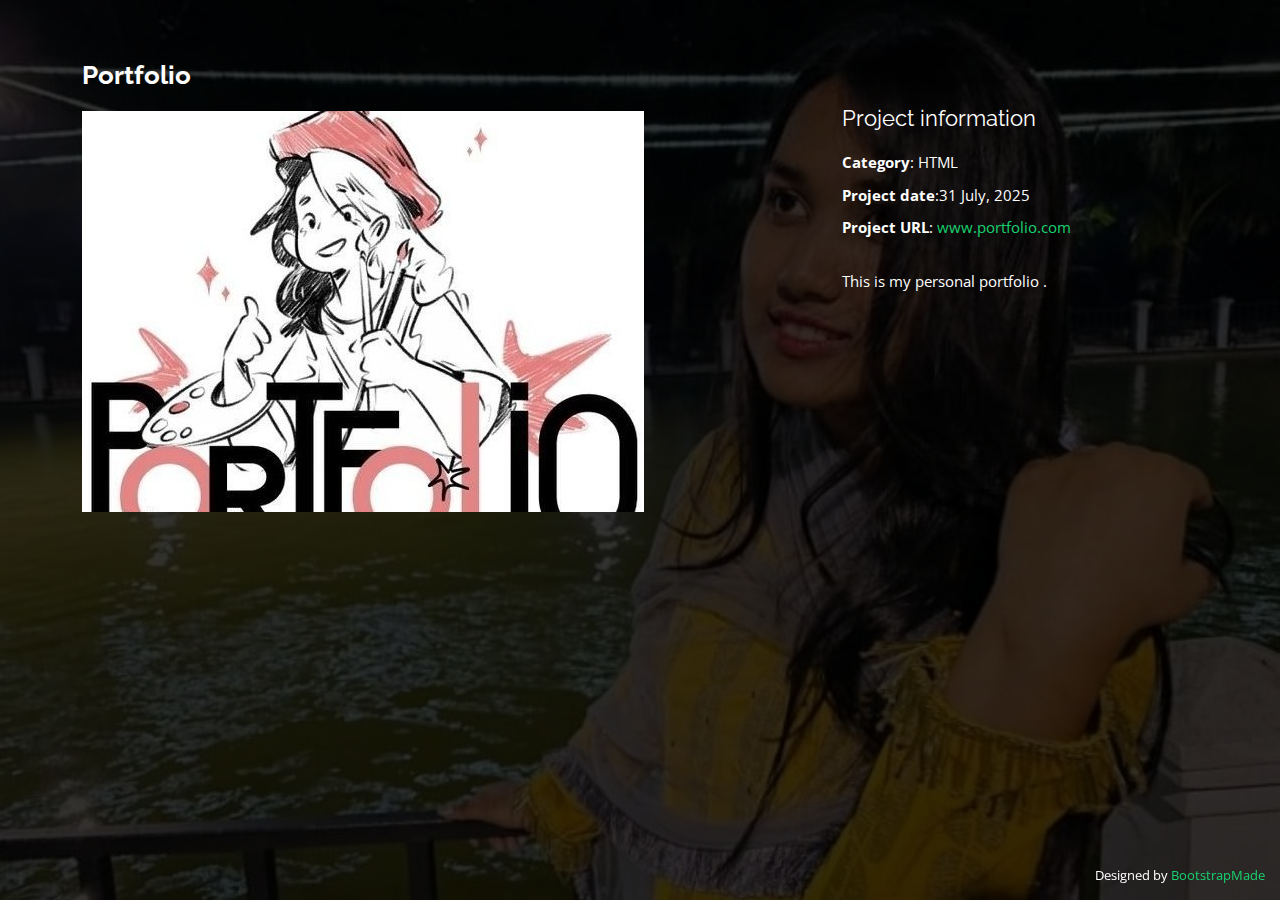
<file: portfolio-details5.html>
<!DOCTYPE html>
<html lang="en">

<head>
  <meta charset="utf-8">
  <meta content="width=device-width, initial-scale=1.0" name="viewport">

  <title>Portfolio Details - Personal Bootstrap Template</title>
  <meta content="" name="description">
  <meta content="" name="keywords">

  <!-- Favicons -->
  <link href="assets/img/favicon.png" rel="icon">
  <link href="assets/img/apple-touch-icon.png" rel="apple-touch-icon">

  <!-- Google Fonts -->
  <link href="https://fonts.googleapis.com/css?family=Open+Sans:300,300i,400,400i,600,600i,700,700i|Raleway:300,300i,400,400i,500,500i,600,600i,700,700i|Poppins:300,300i,400,400i,500,500i,600,600i,700,700i" rel="stylesheet">

  <!-- Vendor CSS Files -->
  <link href="assets/vendor/bootstrap/css/bootstrap.min.css" rel="stylesheet">
  <link href="assets/vendor/bootstrap-icons/bootstrap-icons.css" rel="stylesheet">
  <link href="assets/vendor/boxicons/css/boxicons.min.css" rel="stylesheet">
  <link href="assets/vendor/glightbox/css/glightbox.min.css" rel="stylesheet">
  <link href="assets/vendor/remixicon/remixicon.css" rel="stylesheet">
  <link href="assets/vendor/swiper/swiper-bundle.min.css" rel="stylesheet">

  <!-- Template Main CSS File -->
  <link href="assets/css/style.css" rel="stylesheet">

  <!-- =======================================================
  * Template Name: Personal - v4.9.1
  * Template URL: https://bootstrapmade.com/personal-free-resume-bootstrap-template/
  * Author: BootstrapMade.com
  * License: https://bootstrapmade.com/license/
  ======================================================== -->
</head>

<body>

  <main id="main">

    <!-- ======= Portfolio Details ======= -->
    <div id="portfolio-details" class="portfolio-details">
      <div class="container">

        <div class="row">

          <div class="col-lg-8">
            <h2 class="portfolio-title">Portfolio</h2>

            <div class="portfolio-details-slider swiper">
              <div class="swiper-wrapper align-items-center">

                <div class="swiper-slide">
                  <img src="assets/img/portfolio/prt.jpg" alt="">
                </div>

                

              </div>
              <div class="swiper-pagination"></div>
            </div>

          </div>

          <div class="col-lg-4 portfolio-info">
            <h3>Project information</h3>
            <ul>
              <li><strong>Category</strong>: HTML</li>
              
              <li><strong>Project date</strong>:31 July, 2025</li>
              <li><strong>Project URL</strong>: <a href="# here paste the link" target="_blank">www.portfolio.com</a></li>
            </ul>

            <p>
             This is my personal portfolio .
            </p>
          </div>

        </div>

      </div>
    </div><!-- End Portfolio Details -->

  </main><!-- End #main -->

  <div class="credits">
    <!-- All the links in the footer should remain intact. -->
    <!-- You can delete the links only if you purchased the pro version. -->
    <!-- Licensing information: https://bootstrapmade.com/license/ -->
    <!-- Purchase the pro version with working PHP/AJAX contact form: https://bootstrapmade.com/personal-free-resume-bootstrap-template/ -->
    Designed by <a href="https://bootstrapmade.com/">BootstrapMade</a>
  </div>

  <!-- Vendor JS Files -->
  <script src="assets/vendor/purecounter/purecounter_vanilla.js"></script>
  <script src="assets/vendor/bootstrap/js/bootstrap.bundle.min.js"></script>
  <script src="assets/vendor/glightbox/js/glightbox.min.js"></script>
  <script src="assets/vendor/isotope-layout/isotope.pkgd.min.js"></script>
  <script src="assets/vendor/swiper/swiper-bundle.min.js"></script>
  <script src="assets/vendor/waypoints/noframework.waypoints.js"></script>
  <script src="assets/vendor/php-email-form/validate.js"></script>

  <!-- Template Main JS File -->
  <script src="assets/js/main.js"></script>

</body>

</html>
</file>
<file: assets/css/style.css>
/**
* Template Name: Personal - v4.9.1
* Template URL: https://bootstrapmade.com/personal-free-resume-bootstrap-template/
* Author: BootstrapMade.com
* License: https://bootstrapmade.com/license/
*/

/*--------------------------------------------------------------
# General
--------------------------------------------------------------*/
body {
  font-family: "Open Sans", sans-serif;
  background-color: #040404;
  color: #fff;
  position: relative;
  background: transparent;
}

body::before {
  content: "";
  position: fixed;
  background: #040404 url("../img/lia.jpg") top right no-repeat;
  background-size: cover;
  left: 0;
  right: 0;
  top: 0;
  height: 100vh;
  z-index: -1;
}

@media (min-width: 1024px) {
  body::before {
    background-attachment: fixed;
  }
}

a {
  color: #18d26e;
  text-decoration: none;
}

a:hover {
  color: #35e888;
  text-decoration: none;
}

h1,
h2,
h3,
h4,
h5,
h6 {
  font-family: "Raleway", sans-serif;
}

/*--------------------------------------------------------------
# Header
--------------------------------------------------------------*/
#header {
  transition: ease-in-out 0.3s;
  position: relative;
  height: 100vh;
  display: flex;
  align-items: center;
  z-index: 997;
  overflow-y: auto;
}

#header * {
  transition: ease-in-out 0.3s;
}

#header h1 {
  font-size: 48px;
  margin: 0;
  padding: 0;
  line-height: 1;
  font-weight: 700;
  font-family: "Poppins", sans-serif;
}

#header h1 a,
#header h1 a:hover {
  color: #fff;
  line-height: 1;
  display: inline-block;
}

#header h2 {
  font-size: 24px;
  margin-top: 20px;
  color: rgba(255, 255, 255, 0.8);
}

#header h2 span {
  color: #fff;
  border-bottom: 2px solid #18d26e;
  padding-bottom: 6px;
}

#header img {
  padding: 0;
  margin: 0;
}

#header .social-links {
  margin-top: 40px;
  display: flex;
}

#header .social-links a {
  font-size: 16px;
  display: flex;
  justify-content: center;
  align-items: center;
  background: rgba(255, 255, 255, 0.1);
  color: #fff;
  line-height: 1;
  margin-right: 8px;
  border-radius: 50%;
  width: 40px;
  height: 40px;
}

#header .social-links a:hover {
  background: #18d26e;
}

@media (max-width: 992px) {
  #header h1 {
    font-size: 36px;
  }

  #header h2 {
    font-size: 20px;
    line-height: 30px;
  }

  #header .social-links {
    margin-top: 15px;
  }

  #header .container {
    display: flex;
    flex-direction: column;
    align-items: center;
  }
}

/* Header Top */
#header.header-top {
  height: 80px;
  position: fixed;
  left: 0;
  top: 0;
  right: 0;
  background: rgba(0, 0, 0, 0.9);
}

#header.header-top .social-links,
#header.header-top h2 {
  display: none;
}

#header.header-top h1 {
  margin-right: auto;
  font-size: 36px;
}

#header.header-top .container {
  display: flex;
  align-items: center;
}

#header.header-top .navbar {
  margin: 0;
}

@media (max-width: 768px) {
  #header.header-top {
    height: 60px;
  }

  #header.header-top h1 {
    font-size: 26px;
  }
}

/*--------------------------------------------------------------
# Navigation Menu
--------------------------------------------------------------*/
/**
* Desktop Navigation 
*/
.navbar {
  padding: 0;
  margin-top: 35px;
}

.navbar ul {
  margin: 0;
  padding: 0;
  display: flex;
  list-style: none;
  align-items: center;
}

.navbar li {
  position: relative;
}

.navbar li+li {
  margin-left: 30px;
}

.navbar a,
.navbar a:focus {
  display: flex;
  align-items: center;
  justify-content: space-between;
  padding: 0;
  font-family: "Poppins", sans-serif;
  font-size: 16px;
  font-weight: 400;
  color: rgba(255, 255, 255, 0.7);
  white-space: nowrap;
  transition: 0.3s;
}

.navbar a i,
.navbar a:focus i {
  font-size: 12px;
  line-height: 0;
  margin-left: 5px;
}

.navbar a:before {
  content: "";
  position: absolute;
  width: 0;
  height: 2px;
  bottom: -4px;
  left: 0;
  background-color: #18d26e;
  visibility: hidden;
  width: 0px;
  transition: all 0.3s ease-in-out 0s;
}

.navbar a:hover:before,
.navbar li:hover>a:before,
.navbar .active:before {
  visibility: visible;
  width: 25px;
}

.navbar a:hover,
.navbar .active,
.navbar .active:focus,
.navbar li:hover>a {
  color: #fff;
}

/**
* Mobile Navigation 
*/
.mobile-nav-toggle {
  color: #fff;
  font-size: 28px;
  cursor: pointer;
  display: none;
  line-height: 0;
  transition: 0.5s;
  position: fixed;
  right: 15px;
  top: 15px;
}

@media (max-width: 991px) {
  .mobile-nav-toggle {
    display: block;
  }

  .navbar ul {
    display: none;
  }
}

.navbar-mobile {
  position: fixed;
  overflow: hidden;
  top: 0;
  right: 0;
  left: 0;
  bottom: 0;
  background: rgba(0, 0, 0, 0.9);
  transition: 0.3s;
  z-index: 999;
  margin-top: 0;
}

.navbar-mobile .mobile-nav-toggle {
  position: absolute;
  top: 15px;
  right: 15px;
}

.navbar-mobile ul {
  display: block;
  position: absolute;
  top: 55px;
  right: 15px;
  bottom: 45px;
  left: 15px;
  padding: 10px 0;
  overflow-y: auto;
  transition: 0.3s;
  border: 2px solid rgba(255, 255, 255, 0.2);
}

.navbar-mobile li {
  padding: 12px 20px;
}

.navbar-mobile li+li {
  margin: 0;
}

.navbar-mobile a,
.navbar-mobile a:focus {
  font-size: 16px;
  position: relative;
}

/*--------------------------------------------------------------
# Sections General
--------------------------------------------------------------*/
section {
  overflow: hidden;
  position: absolute;
  width: 100%;
  top: 140px;
  bottom: 100%;
  opacity: 0;
  transition: ease-in-out 0.4s;
  z-index: 2;
}

section.section-show {
  top: 100px;
  bottom: auto;
  opacity: 1;
  padding-bottom: 45px;
}

section .container {
  background: rgba(0, 0, 0, 0.9);
  padding: 30px;
}

@media (max-width: 768px) {
  section {
    top: 120px;
  }

  section.section-show {
    top: 80px;
  }
}

.section-title h2 {
  font-size: 14px;
  font-weight: 500;
  padding: 0;
  line-height: 1px;
  margin: 0 0 20px 0;
  letter-spacing: 2px;
  text-transform: uppercase;
  color: #aaaaaa;
  font-family: "Poppins", sans-serif;
}

.section-title h2::after {
  content: "";
  width: 120px;
  height: 1px;
  display: inline-block;
  background: #4ceb95;
  margin: 4px 10px;
}

.section-title p {
  margin: 0;
  margin: -15px 0 15px 0;
  font-size: 36px;
  font-weight: 700;
  text-transform: uppercase;
  font-family: "Poppins", sans-serif;
  color: #fff;
}

/*--------------------------------------------------------------
# About
--------------------------------------------------------------*/
.about-me .content h3 {
  font-weight: 700;
  font-size: 26px;
  color: #18d26e;
}

.about-me .content ul {
  list-style: none;
  padding: 0;
}

.about-me .content ul li {
  margin-bottom: 20px;
  display: flex;
  align-items: center;
}

.about-me .content ul strong {
  margin-right: 10px;
}

.about-me .content ul i {
  font-size: 16px;
  margin-right: 5px;
  color: #18d26e;
  line-height: 0;
}

.about-me .content p:last-child {
  margin-bottom: 0;
}

/*--------------------------------------------------------------
# Counts
--------------------------------------------------------------*/
.counts {
  padding: 70px 0 60px;
}

.counts .count-box {
  padding: 30px 30px 25px 30px;
  width: 100%;
  position: relative;
  text-align: center;
  background: rgba(255, 255, 255, 0.08);
}

.counts .count-box i {
  position: absolute;
  top: -25px;
  left: 50%;
  transform: translateX(-50%);
  font-size: 24px;
  background: rgba(255, 255, 255, 0.1);
  padding: 12px;
  color: #18d26e;
  border-radius: 50px;
  line-height: 0;
}

.counts .count-box span {
  font-size: 36px;
  display: block;
  font-weight: 600;
  color: #fff;
}

.counts .count-box p {
  padding: 0;
  margin: 0;
  font-family: "Raleway", sans-serif;
  font-size: 14px;
}

/*--------------------------------------------------------------
# Skills
--------------------------------------------------------------*/
.skills .progress {
  height: 60px;
  display: block;
  background: none;
  border-radius: 0;
}

.skills .progress .skill {
  padding: 10px 0;
  margin: 0;
  text-transform: uppercase;
  display: block;
  font-weight: 600;
  font-family: "Poppins", sans-serif;
  color: #fff;
}

.skills .progress .skill .val {
  float: right;
  font-style: normal;
}

.skills .progress-bar-wrap {
  background: rgba(255, 255, 255, 0.2);
}

.skills .progress-bar {
  width: 1px;
  height: 10px;
  transition: 0.9s;
  background-color: #18d26e;
}

/*--------------------------------------------------------------
# Interests
--------------------------------------------------------------*/
.interests .icon-box {
  display: flex;
  align-items: center;
  padding: 20px;
  background: rgba(255, 255, 255, 0.08);
  transition: ease-in-out 0.3s;
}

.interests .icon-box i {
  font-size: 32px;
  padding-right: 10px;
  line-height: 1;
}

.interests .icon-box h3 {
  font-weight: 700;
  margin: 0;
  padding: 0;
  line-height: 1;
  font-size: 16px;
  color: #fff;
}

.interests .icon-box:hover {
  background: rgba(255, 255, 255, 0.12);
}

/*--------------------------------------------------------------
# Testimonials
--------------------------------------------------------------*/
.testimonials .testimonials-carousel,
.testimonials .testimonials-slider {
  overflow: hidden;
}

.testimonials .testimonial-item {
  box-sizing: content-box;
  min-height: 320px;
}

.testimonials .testimonial-item .testimonial-img {
  width: 90px;
  border-radius: 50%;
  margin: -40px 0 0 40px;
  position: relative;
  z-index: 2;
  border: 6px solid rgba(255, 255, 255, 0.12);
}

.testimonials .testimonial-item h3 {
  font-size: 18px;
  font-weight: bold;
  margin: 10px 0 5px 45px;
  color: #fff;
}

.testimonials .testimonial-item h4 {
  font-size: 14px;
  color: #999;
  margin: 0 0 0 45px;
}

.testimonials .testimonial-item .quote-icon-left,
.testimonials .testimonial-item .quote-icon-right {
  color: rgba(255, 255, 255, 0.25);
  font-size: 26px;
}

.testimonials .testimonial-item .quote-icon-left {
  display: inline-block;
  left: -5px;
  position: relative;
}

.testimonials .testimonial-item .quote-icon-right {
  display: inline-block;
  right: -5px;
  position: relative;
  top: 10px;
}

.testimonials .testimonial-item p {
  font-style: italic;
  margin: 0 15px 0 15px;
  padding: 20px 20px 60px 20px;
  background: rgba(255, 255, 255, 0.1);
  position: relative;
  border-radius: 6px;
  position: relative;
  z-index: 1;
}

.testimonials .swiper-pagination {
  margin-top: 20px;
  position: relative;
}

.testimonials .swiper-pagination .swiper-pagination-bullet {
  width: 12px;
  height: 12px;
  opacity: 1;
  background-color: rgba(255, 255, 255, 0.3);
}

.testimonials .swiper-pagination .swiper-pagination-bullet-active {
  background-color: #18d26e;
}

/*--------------------------------------------------------------
# Resume
--------------------------------------------------------------*/
.resume .resume-title {
  font-size: 26px;
  font-weight: 700;
  margin-top: 20px;
  margin-bottom: 20px;
  color: #fff;
}

.resume .resume-item {
  padding: 0 0 20px 20px;
  margin-top: -2px;
  border-left: 2px solid rgba(255, 255, 255, 0.2);
  position: relative;
}

.resume .resume-item h4 {
  line-height: 18px;
  font-size: 18px;
  font-weight: 600;
  text-transform: uppercase;
  font-family: "Poppins", sans-serif;
  color: #18d26e;
  margin-bottom: 10px;
}

.resume .resume-item h5 {
  font-size: 16px;
  background: rgba(255, 255, 255, 0.15);
  padding: 5px 15px;
  display: inline-block;
  font-weight: 600;
  margin-bottom: 10px;
}

.resume .resume-item ul {
  padding-left: 20px;
}

.resume .resume-item ul li {
  padding-bottom: 10px;
}

.resume .resume-item:last-child {
  padding-bottom: 0;
}

.resume .resume-item::before {
  content: "";
  position: absolute;
  width: 16px;
  height: 16px;
  border-radius: 50px;
  left: -9px;
  top: 0;
  background: #18d26e;
  border: 2px solid #18d26e;
}

/*--------------------------------------------------------------
# Services
--------------------------------------------------------------*/
.services .icon-box {
  text-align: center;
  background: rgba(204, 204, 204, 0.1);
  padding: 80px 20px;
  transition: all ease-in-out 0.3s;
}

.services .icon-box .icon {
  margin: 0 auto;
  width: 64px;
  height: 64px;
  background: #18d26e;
  border-radius: 5px;
  transition: all 0.3s ease-out 0s;
  display: flex;
  align-items: center;
  justify-content: center;
  margin-bottom: 20px;
  transform-style: preserve-3d;
}

.services .icon-box .icon i {
  color: #fff;
  font-size: 28px;
}

.services .icon-box .icon::before {
  position: absolute;
  content: "";
  left: -8px;
  top: -8px;
  height: 100%;
  width: 100%;
  background: rgba(255, 255, 255, 0.15);
  border-radius: 5px;
  transition: all 0.3s ease-out 0s;
  transform: translateZ(-1px);
}

.services .icon-box h4 {
  font-weight: 700;
  margin-bottom: 15px;
  font-size: 24px;
}

.services .icon-box h4 a {
  color: #fff;
}

.services .icon-box p {
  line-height: 24px;
  font-size: 14px;
  margin-bottom: 0;
}

.services .icon-box:hover {
  background: #18d26e;
  border-color: #18d26e;
}

.services .icon-box:hover .icon {
  background: #fff;
}

.services .icon-box:hover .icon i {
  color: #18d26e;
}

.services .icon-box:hover .icon::before {
  background: #35e888;
}

.services .icon-box:hover h4 a,
.services .icon-box:hover p {
  color: #fff;
}

/*--------------------------------------------------------------
# Portfolio
--------------------------------------------------------------*/
.portfolio .portfolio-item {
  margin-bottom: 30px;
}

.portfolio #portfolio-flters {
  padding: 0;
  margin: 0 auto 15px auto;
  list-style: none;
  text-align: center;
  border-radius: 50px;
  padding: 2px 15px;
}

.portfolio #portfolio-flters li {
  cursor: pointer;
  display: inline-block;
  padding: 8px 16px 10px 16px;
  font-size: 14px;
  font-weight: 600;
  line-height: 1;
  text-transform: uppercase;
  color: #fff;
  background: rgba(255, 255, 255, 0.1);
  margin: 0 3px 10px 3px;
  transition: all 0.3s ease-in-out;
  border-radius: 4px;
}

.portfolio #portfolio-flters li:hover,
.portfolio #portfolio-flters li.filter-active {
  background: #18d26e;
}

.portfolio #portfolio-flters li:last-child {
  margin-right: 0;
}

.portfolio .portfolio-wrap {
  transition: 0.3s;
  position: relative;
  overflow: hidden;
  z-index: 1;
  background: rgba(0, 0, 0, 0.6);
}

.portfolio .portfolio-wrap::before {
  content: "";
  background: rgba(0, 0, 0, 0.6);
  position: absolute;
  left: 30px;
  right: 30px;
  top: 30px;
  bottom: 30px;
  transition: all ease-in-out 0.3s;
  z-index: 2;
  opacity: 0;
}

.portfolio .portfolio-wrap .portfolio-info {
  opacity: 0;
  position: absolute;
  top: 0;
  left: 0;
  right: 0;
  bottom: 0;
  text-align: center;
  z-index: 3;
  transition: all ease-in-out 0.3s;
  display: flex;
  flex-direction: column;
  justify-content: center;
  align-items: center;
}

.portfolio .portfolio-wrap .portfolio-info::before {
  display: block;
  content: "";
  width: 48px;
  height: 48px;
  position: absolute;
  top: 35px;
  left: 35px;
  border-top: 3px solid #fff;
  border-left: 3px solid #fff;
  transition: all 0.5s ease 0s;
  z-index: 9994;
}

.portfolio .portfolio-wrap .portfolio-info::after {
  display: block;
  content: "";
  width: 48px;
  height: 48px;
  position: absolute;
  bottom: 35px;
  right: 35px;
  border-bottom: 3px solid #fff;
  border-right: 3px solid #fff;
  transition: all 0.5s ease 0s;
  z-index: 9994;
}

.portfolio .portfolio-wrap .portfolio-info h4 {
  font-size: 20px;
  color: #fff;
  font-weight: 600;
}

.portfolio .portfolio-wrap .portfolio-info p {
  color: #ffffff;
  font-size: 14px;
  text-transform: uppercase;
  padding: 0;
  margin: 0;
}

.portfolio .portfolio-wrap .portfolio-links {
  text-align: center;
  z-index: 4;
}

.portfolio .portfolio-wrap .portfolio-links a {
  color: #fff;
  margin: 0 2px;
  font-size: 28px;
  display: inline-block;
  transition: 0.3s;
}

.portfolio .portfolio-wrap .portfolio-links a:hover {
  color: #63eda3;
}

.portfolio .portfolio-wrap:hover::before {
  top: 0;
  left: 0;
  right: 0;
  bottom: 0;
  opacity: 1;
}

.portfolio .portfolio-wrap:hover .portfolio-info {
  opacity: 1;
}

.portfolio .portfolio-wrap:hover .portfolio-info::before {
  top: 15px;
  left: 15px;
}

.portfolio .portfolio-wrap:hover .portfolio-info::after {
  bottom: 15px;
  right: 15px;
}

/*--------------------------------------------------------------
# Portfolio Details
--------------------------------------------------------------*/
.portfolio-details {
  padding-top: 40px;
  background: rgba(0, 0, 0, 0.8);
  position: fixed;
  left: 0;
  right: 0;
  top: 0;
  bottom: 0;
  overflow-y: auto;
}

.portfolio-details .container {
  padding-top: 20px;
  padding-bottom: 40px;
}

.portfolio-details .portfolio-title {
  font-size: 26px;
  font-weight: 700;
  margin-bottom: 20px;
}

.portfolio-details .portfolio-info {
  padding-top: 45px;
}

.portfolio-details .portfolio-info h3 {
  font-size: 22px;
  font-weight: 400;
  margin-bottom: 20px;
}

.portfolio-details .portfolio-info ul {
  list-style: none;
  padding: 0;
  font-size: 15px;
}

.portfolio-details .portfolio-info ul li+li {
  margin-top: 10px;
}

.portfolio-details .portfolio-info p {
  font-size: 15px;
  padding: 15px 0 0 0;
}

@media (max-width: 992px) {
  .portfolio-details .portfolio-info {
    padding-top: 20px;
  }
}

.portfolio-details .swiper-pagination {
  margin-top: 20px;
  position: relative;
}

.portfolio-details .swiper-pagination .swiper-pagination-bullet {
  width: 12px;
  height: 12px;
  opacity: 1;
  background-color: rgba(255, 255, 255, 0.3);
}

.portfolio-details .swiper-pagination .swiper-pagination-bullet-active {
  background-color: #18d26e;
}

/*--------------------------------------------------------------
# Contact
--------------------------------------------------------------*/
.contact .info-box {
  color: #444444;
  padding: 20px;
  width: 100%;
  background: rgba(255, 255, 255, 0.08);
}

.contact .info-box i.bx {
  font-size: 24px;
  color: #18d26e;
  border-radius: 50%;
  padding: 14px;
  float: left;
  background: rgba(255, 255, 255, 0.1);
}

.contact .info-box h3 {
  font-size: 20px;
  color: rgba(255, 255, 255, 0.5);
  font-weight: 700;
  margin: 10px 0 8px 68px;
}

.contact .info-box p {
  padding: 0;
  color: #fff;
  line-height: 24px;
  font-size: 14px;
  margin: 0 0 0 68px;
}

.contact .info-box .social-links {
  margin: 5px 0 0 68px;
  display: flex;
}

.contact .info-box .social-links a {
  font-size: 18px;
  display: inline-block;
  color: #fff;
  line-height: 1;
  margin-right: 12px;
  transition: 0.3s;
}

.contact .info-box .social-links a:hover {
  color: #18d26e;
}

.contact .php-email-form {
  padding: 30px;
  background: rgba(255, 255, 255, 0.08);
}

.contact .php-email-form .error-message {
  display: none;
  background: rgba(255, 255, 255, 0.08);
  background: #ed3c0d;
  text-align: left;
  padding: 15px;
  font-weight: 600;
}

.contact .php-email-form .error-message br+br {
  margin-top: 25px;
}

.contact .php-email-form .sent-message {
  display: none;
  background: rgba(255, 255, 255, 0.08);
  background: #18d26e;
  text-align: center;
  padding: 15px;
  font-weight: 600;
}

.contact .php-email-form .loading {
  display: none;
  background: rgba(255, 255, 255, 0.08);
  text-align: center;
  padding: 15px;
}

.contact .php-email-form .loading:before {
  content: "";
  display: inline-block;
  border-radius: 50%;
  width: 24px;
  height: 24px;
  margin: 0 10px -6px 0;
  border: 3px solid #18d26e;
  border-top-color: #eee;
  -webkit-animation: animate-loading 1s linear infinite;
  animation: animate-loading 1s linear infinite;
}

.contact .php-email-form input,
.contact .php-email-form textarea {
  border-radius: 0;
  box-shadow: none;
  font-size: 14px;
  background: rgba(255, 255, 255, 0.08);
  border: 0;
  transition: 0.3s;
  color: #fff;
}

.contact .php-email-form input:focus,
.contact .php-email-form textarea:focus {
  background-color: rgba(255, 255, 255, 0.11);
}

.contact .php-email-form input::-moz-placeholder,
.contact .php-email-form textarea::-moz-placeholder {
  color: rgba(255, 255, 255, 0.3);
  opacity: 1;
}

.contact .php-email-form input::placeholder,
.contact .php-email-form textarea::placeholder {
  color: rgba(255, 255, 255, 0.3);
  opacity: 1;
}

.contact .php-email-form input {
  padding: 10px 15px;
}

.contact .php-email-form textarea {
  padding: 12px 15px;
}

.contact .php-email-form button[type=submit] {
  background: #18d26e;
  border: 0;
  padding: 10px 30px;
  color: #fff;
  transition: 0.4s;
  border-radius: 4px;
}

.contact .php-email-form button[type=submit]:hover {
  background: #15bb62;
}

@-webkit-keyframes animate-loading {
  0% {
    transform: rotate(0deg);
  }

  100% {
    transform: rotate(360deg);
  }
}

@keyframes animate-loading {
  0% {
    transform: rotate(0deg);
  }

  100% {
    transform: rotate(360deg);
  }
}

/*--------------------------------------------------------------
# Credits
--------------------------------------------------------------*/
.credits {
  position: fixed;
  right: 0;
  left: 0;
  bottom: 0;
  padding: 15px;
  text-align: right;
  font-size: 13px;
  color: #fff;
  z-index: 999999;
}

@media (max-width: 992px) {
  .credits {
    text-align: center;
    padding: 10px;
    background: rgba(0, 0, 0, 0.8);
  }
}

.credits a {
  color: #18d26e;
  transition: 0.3s;
}

.credits a:hover {
  color: #fff;
}
</file>
